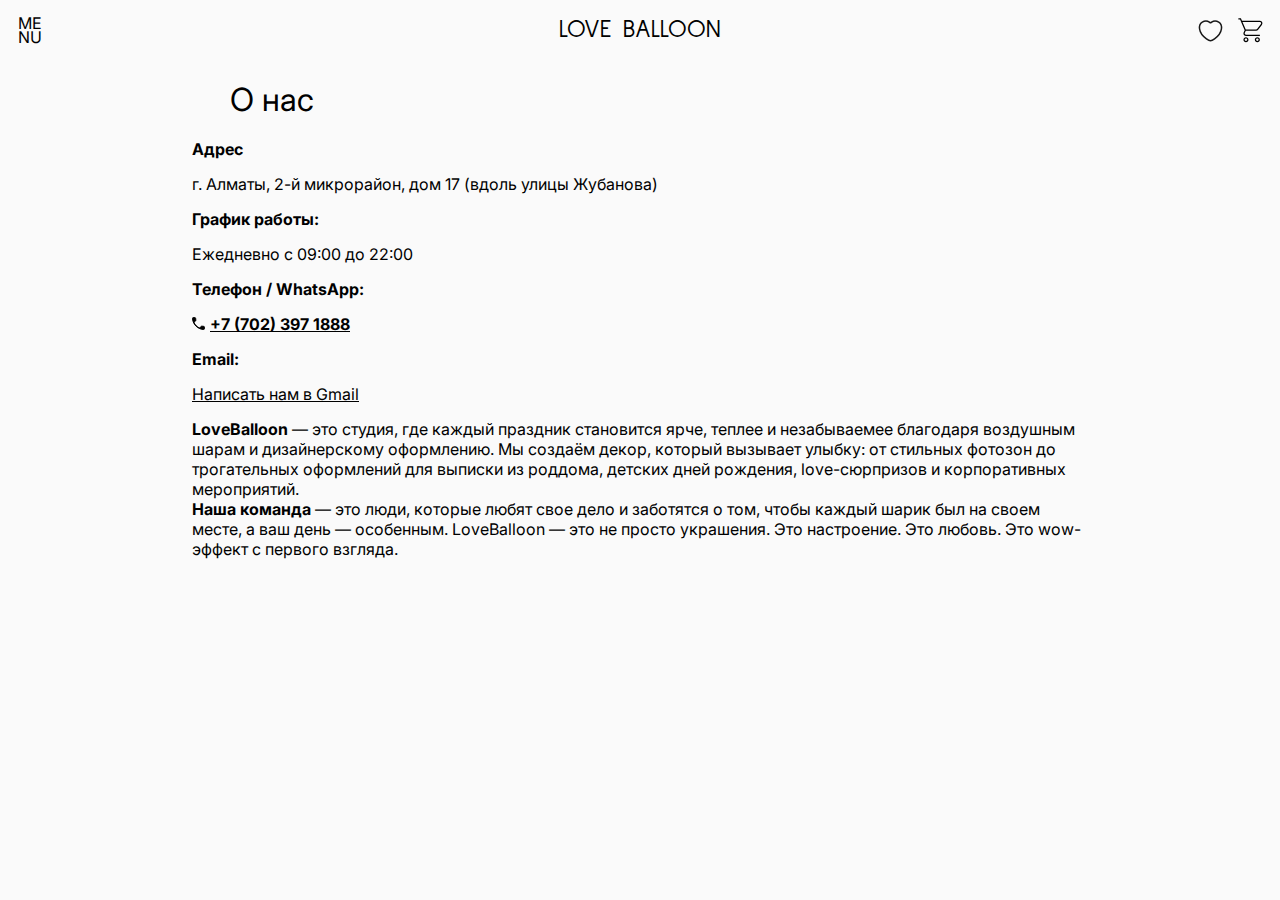
<file: about.html>
<!DOCTYPE html>
<html lang="en">
<head>
    <meta charset="UTF-8">
    <meta name="viewport" content="width=device-width, initial-scale=1.0">
    <title>Love Balloon | Корзина</title>
    <script src="https://maps.api.2gis.ru/2.0/loader.js"></script>
    <link rel="stylesheet" href="./style.css">
    <link rel="shortcut icon" href="./images/loveballoon-logo.png" type="image/x-icon">
    
</head>
<body>
    <div id="overlay"></div>
    <header>
      <div class="icon-button" onclick="openMenu()">
        <p class="menu">ME <br>NU</p>
      </div>
      <span id="header-title"><a href="index.html">LOVE BALLOON</a></span>

      <div class="icons">
        <a href="./favorites.html" class="icon-button"><img src="./images/heart3.svg"></a>
        <a href="cart.html" class="icon-button"><img src="./images/cart_icon.svg" /></a>
      </div>
    </header>

    <div class="burger" id="burger_menu">
      <div class="logo">
        <h1>LOVE BALLOON</h1>
       <div class="icon-button close-icon" onclick="closeMenu()">
      <img src="./images/back_icon.svg" alt="Закрыть меню" />
    </div>
      </div>
      <a
        class="phone_number"
        href="https://api.whatsapp.com/send/?phone=%2B77023971888&text&type=phone_number&app_absent=0"
        ><span><img src="./images/phone_icon.svg" alt="" /></span>+7 (702) 397
        1888</a
      >
      <div class="list" id="categoryList">
      <a data-cat="all" class="active" href="./shop.html">Все Товары</a>
      <a data-cat="girls" href="./shop.html?cat=girls">Для Девочек</a>
      <a data-cat="women" href="./shop.html?cat=women">Для Девушек</a>
      <a data-cat="boys" href="./shop.html?cat=boys">Для Мальчиков</a>
      <a data-cat="men" href="./shop.html?cat=men">Для Мужчин</a>
      <a data-cat="baby_boy" href="./shop.html?cat=baby_boy">Выписка (мальчик)</a>
      <a data-cat="baby_girl" href="./shop.html?cat=baby_girl">Выписка (девочка)</a>
    </div>
      <div class="other-links">
        <a href="about.html">О Нас</a>
        <a href="cart.html">Корзина</a>
        <a href="./favorites.html">Избранные</a>
      </div>
    </div>
    
    <h1 class="about-name">О нас</h1>
     <div
    id="map"
  ></div>
  <div class="iinfo">
    <div class="info">
    <h4>Адрес</h4>
    <p>г. Алматы, 2-й микрорайон, дом 17 (вдоль улицы Жубанова)</p>
    <h4>График работы:</h4>
    <p>Ежедневно с 09:00 до 22:00</p>
    <h4>Телефон / WhatsApp:</h4>
    <a
        class="phone_number"
        href="https://api.whatsapp.com/send/?phone=%2B77023971888&text&type=phone_number&app_absent=0"
        ><span><img src="./images/phone_icon.svg" alt="" /></span>+7 (702) 397
        1888</a
      >
    <h4>Email:</h4>
  <a
  id="contactLink"
  href="#"
  target="_blank"
  rel="noopener"
  style="color: black;"
>
  Написать нам в Gmail
</a>


    <p><b>LoveBalloon</b> — это студия, где каждый праздник
становится ярче, теплее и незабываемее 
благодаря воздушным шарам и дизайнерскому 
оформлению.
Мы создаём декор, который 
вызывает улыбку: от стильных фотозон до 
трогательных оформлений для выписки из 
роддома, детских дней рождения, love-сюрпризов 
и корпоративных мероприятий.<br>

<b>Наша команда</b> — это люди, которые любят свое 
дело и заботятся о том, чтобы каждый шарик был 
на своем месте, а ваш день — особенным.
LoveBalloon — это не просто украшения. Это 
настроение. Это любовь. Это wow-эффект с 
первого взгляда.
</p>
  </div>
  </div>
  

  
    <script src="./about.js"></script>
</body>
</html>
</file>
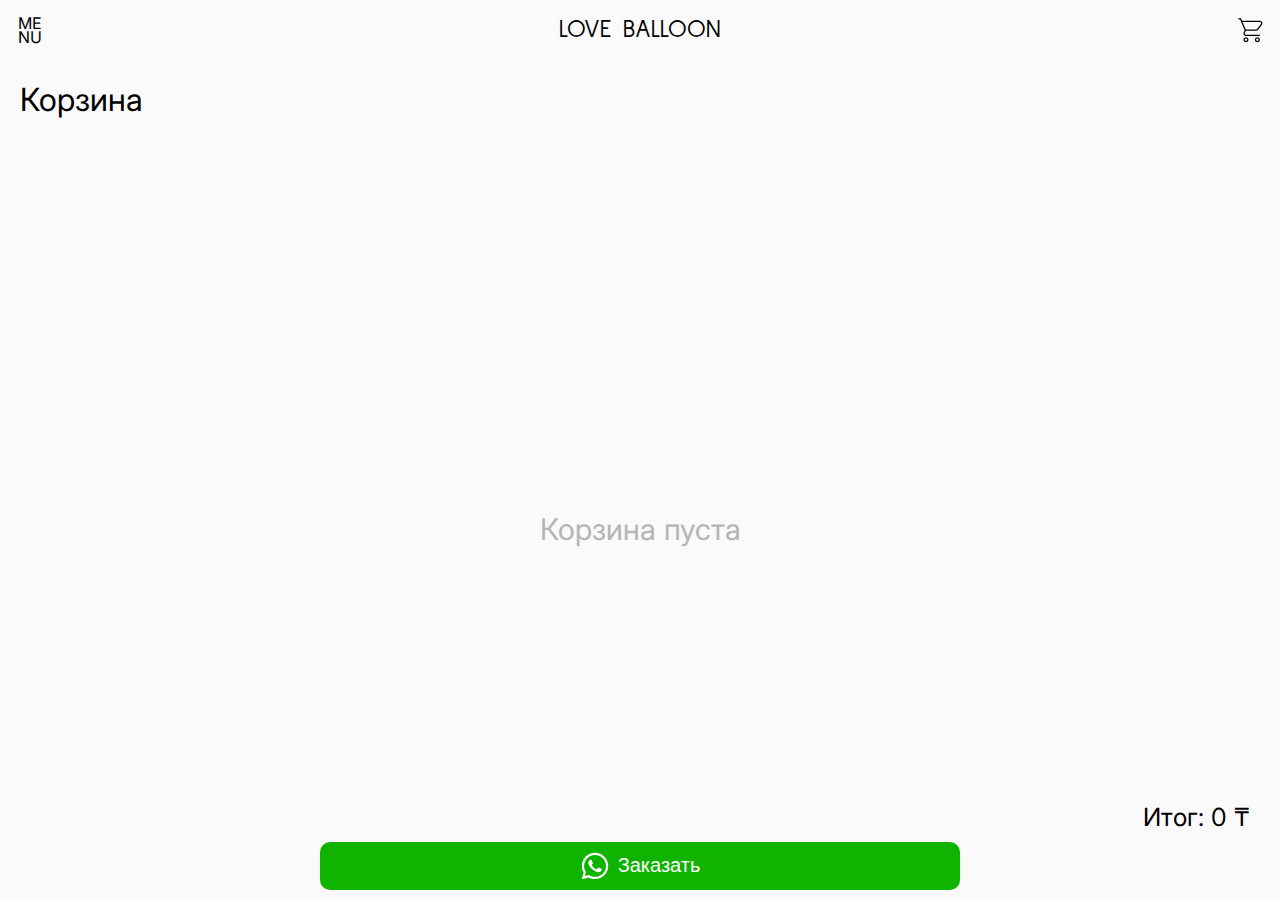
<file: cart.html>
<!DOCTYPE html>
<html lang="ru">
  <head>
    <meta charset="UTF-8" />
    <meta name="viewport" content="width=device-width,initial-scale=1.0" />
    <title>Love Balloon | Корзина</title>
    <link rel="stylesheet" href="style.css" />
    <link
      rel="shortcut icon"
      href="./images/loveballoon-logo.png"
      type="image/x-icon"
    />
  </head>
  <body>
    <div id="overlay"></div>
    <header>
      <div class="icon-button" onclick="openMenu()">
        <p class="menu">ME <br>NU</p>
      </div>
      <span id="header-title">LOVE BALLOON</span>

      <div class="icons">
        <a href="./cart.html" class="icon-button"
          ><img src="./images/cart_icon.svg"
        /></a>
      </div>
    </header>

    <div class="burger" id="burger_menu">
      <div class="logo">
        <h1>LOVE BALLOON</h1>
        <div class="icon-button close-icon" onclick="closeMenu()">
          <img src="./images/back_icon.svg" alt="Закрыть меню" />
        </div>
      </div>
      <a
        class="phone_number"
        href="https://api.whatsapp.com/send/?phone=%2B77023971888&text&type=phone_number&app_absent=0"
        ><span><img src="./images/phone_icon.svg" alt="" /></span>+7 (702) 397
        1888</a
      >
      <div class="list" id="categoryList">
      <a data-cat="all" class="active" href="./shop.html">Все Товары</a>
      <a data-cat="girls" href="./shop.html?cat=girls">Для Девочек</a>
      <a data-cat="women" href="./shop.html?cat=women">Для Девушек</a>
      <a data-cat="boys" href="./shop.html?cat=boys">Для Мальчиков</a>
      <a data-cat="men" href="./shop.html?cat=men">Для Мужчин</a>
      <a data-cat="baby_boy" href="./shop.html?cat=baby_boy">Выписка (мальчик)</a>
      <a data-cat="baby_girl" href="./shop.html?cat=baby_girl">Выписка (девочка)</a>
    </div>
      <div class="other-links">
        <a href="about.html">О Нас</a>
        <a href="cart.html">Корзина</a>
        <a href="./favorites.html">Избранные</a>
      </div>
    </div>

    <!-- header/menu как на index.html -->
    <h1 class="cart-name">Корзина</h1>
    <ul id="cartList" class="cart-list"></ul>
    <div id="emptyWarning"><p>Корзина пуста</p></div>
    <div id="loader" class="loader" style="display: none">
      <div class="spinner"></div>
    </div>

    <!-- 👇 Place this right below your cart or instead of the current "order-btn-container" -->
<div class="order-form">
  <h2>Оформление заказа</h2>
  <form id="orderForm">
    <input type="text" id="name" placeholder="Ваше имя" required />
    <input type="tel" id="phone" placeholder="Номер телефона" required />
    <input type="text" id="items" readonly />
    <input type="text" id="total" readonly />
    <button type="submit">Оплатить и отправить заказ</button>
  </form>
</div>


    <div class="order-btn-container">
      <p id="sum">Итог: 0 ₸</p>
      <button id="orderBtn" class="order-btn">
        <img src="./images/whatsup_icon.svg" alt="" />Заказать
      </button>
    </div>
    <script src="https://cdn.emailjs.com/dist/email.min.js"></script>
    <script src="cart.js"></script>
  </body>
</html>
</file>
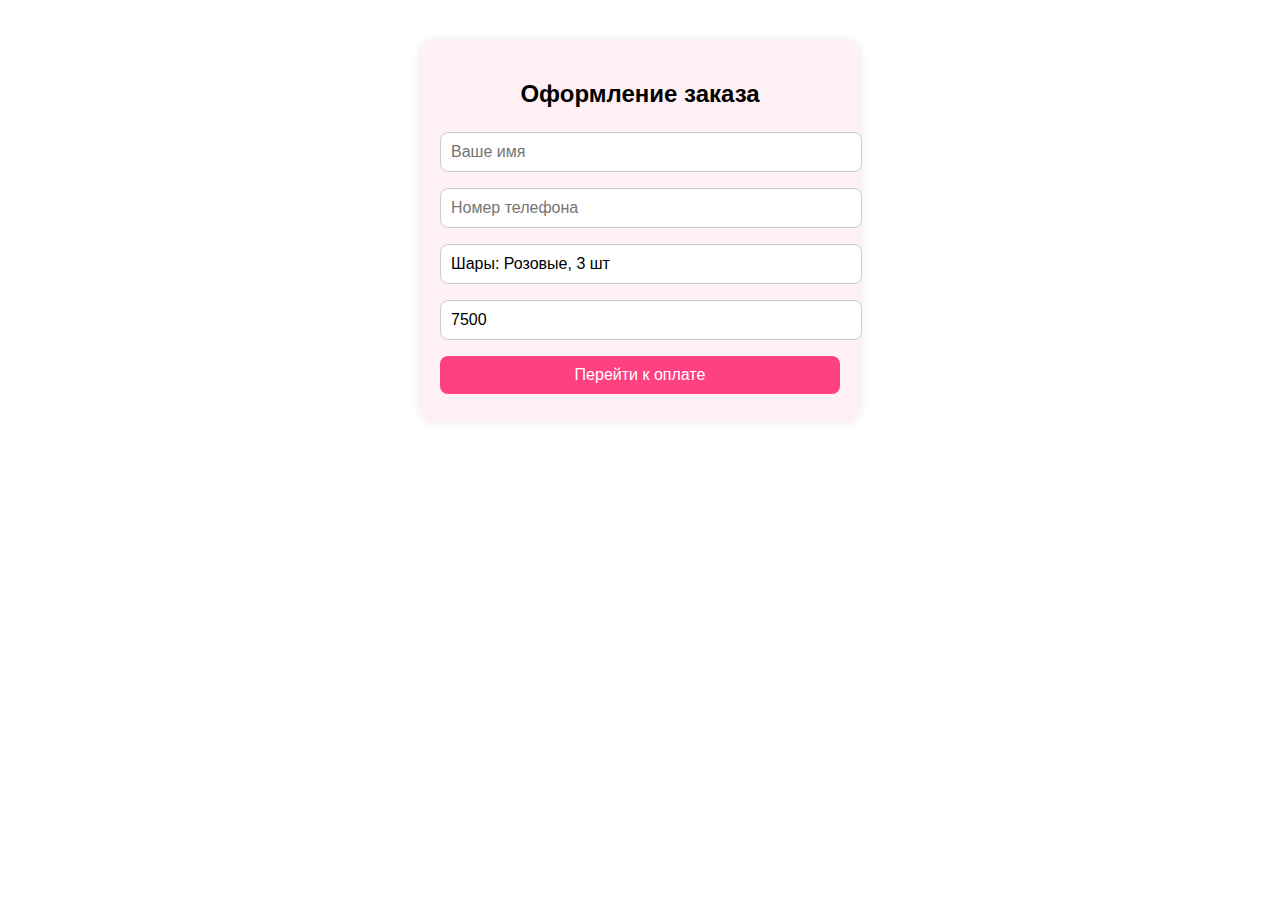
<file: demo.html>
<!DOCTYPE html>
<html lang="ru">
<head>
  <meta charset="UTF-8" />
  <meta name="viewport" content="width=device-width, initial-scale=1.0"/>
  <title>LoveBalloon Заказ</title>
  <style>
    .order-form {
      max-width: 400px;
      margin: 40px auto;
      padding: 20px;
      background: #fff0f5;
      border-radius: 1rem;
      box-shadow: 0 0 10px rgba(0,0,0,0.1);
      font-family: sans-serif;
    }
    .order-form h2 {
      margin-bottom: 1rem;
      text-align: center;
    }
    .order-form input, .order-form button {
      width: 100%;
      padding: 10px;
      margin: 8px 0;
      border: 1px solid #ccc;
      border-radius: 0.5rem;
      font-size: 1rem;
    }
    .order-form button {
      background: #ff4081;
      color: white;
      border: none;
      cursor: pointer;
    }
    .order-form button:hover {
      background: #e91e63;
    }

    #whatsapp-btn {
      display: none;
      margin-top: 10px;
      background-color: #25d366;
    }
    #whatsapp-btn:hover {
      background-color: #1ebe5b;
    }
  </style>
</head>
<body>
  <form id="order-form" class="order-form">
    <h2>Оформление заказа</h2>
    <input type="text" name="name" placeholder="Ваше имя" required>
    <input type="tel" name="phone" placeholder="Номер телефона" required>
    <input type="text" name="items" value="Шары: Розовые, 3 шт" readonly>
    <input type="number" name="total" value="7500" readonly>
    <button type="submit">Перейти к оплате</button>
    <button type="button" id="whatsapp-btn">Отправить заказ в WhatsApp</button>
  </form>

  <script>
    let encodedMessage = '';
    const whatsappNumber = '77071234567'; // ← номер менеджера (без +)

    document.getElementById("order-form").addEventListener("submit", function(e) {
      e.preventDefault();

      const name = e.target.name.value;
      const phone = e.target.phone.value;
      const items = e.target.items.value;
      const total = e.target.total.value;

      const message = `🎈 Новый заказ с сайта LoveBalloon 🎈\n\n👤 Имя: ${name}\n📞 Телефон: ${phone}\n🛍 Товары: ${items}\n💰 Сумма: ${total} ₸\n\n💸 Я оплатил(а) через Kaspi: https://pay.kaspi.kz/pay/pizgc94e`;
      encodedMessage = encodeURIComponent(message);

      // Показываем кнопку WhatsApp
      document.getElementById('whatsapp-btn').style.display = 'block';

      // Открываем Kaspi
      window.open('https://pay.kaspi.kz/pay/pizgc94e', '_blank');
    });

    document.getElementById("whatsapp-btn").addEventListener("click", function() {
      const whatsappLink = `https://api.whatsapp.com/send?phone=${whatsappNumber}&text=${encodedMessage}`;
      window.open(whatsappLink, '_blank');
    });
  </script>
</body>
</html>
</file>
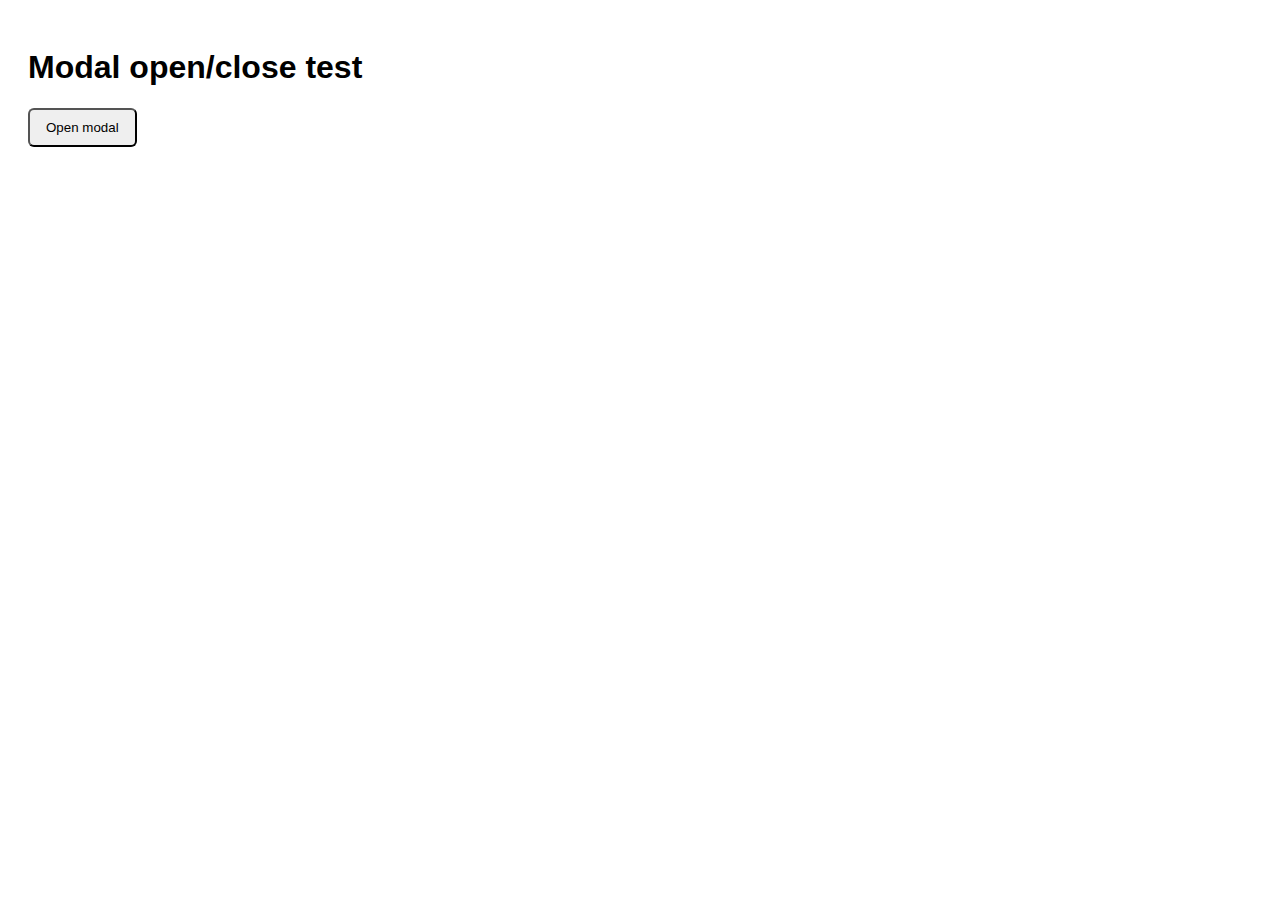
<file: test-modal.html>
<!doctype html>
<html lang="ru">
<head>
  <meta charset="utf-8" />
  <meta name="viewport" content="width=device-width,initial-scale=1" />
  <title>Modal test</title>
  <style>
    body { font-family: Arial, sans-serif; padding:20px; }
    .btn { padding:10px 16px; border-radius:6px; cursor:pointer; }
    /* Modal overlay */
    .modal {
      display: none; /* hidden by default */
      position: fixed;
      inset: 0;
      align-items: center;
      justify-content: center;
      background: rgba(0,0,0,0.45);
      z-index: 9999;
    }
    .modal.open { display: flex; } /* visible when .open present */

    .modal-content {
      background: #fff;
      border-radius: 8px;
      padding: 20px;
      max-width: 600px;
      width: 90%;
      box-shadow: 0 10px 30px rgba(0,0,0,0.2);
      position: relative;
    }

    .modal-close {
      position: absolute;
      top: 10px;
      right: 10px;
      background: transparent;
      border: none;
      font-size: 18px;
      cursor: pointer;
      line-height: 1;
      padding: 6px;
    }
  </style>
</head>
<body>
  <h1>Modal open/close test</h1>
  <button id="openTest" class="btn">Open modal</button>

  <!-- Your modal — make sure id="modal" here or update JS -->
  <div id="modal" class="modal" aria-hidden="true">
    <div class="modal-content" role="dialog" aria-modal="true">
      <button id="modalClose" class="modal-close" aria-label="Закрыть">✕</button>
      <h2 id="modalTitle">Название товара</h2>
  <img id="modalImg" src="data:image/svg+xml;utf8,<svg xmlns='http://www.w3.org/2000/svg' width='400' height='200'><rect width='100%' height='100%' fill='%23e8e8e8'/><text x='50%' y='50%' dominant-baseline='middle' text-anchor='middle' fill='%23999' font-size='24'>Фото</text></svg>" style="max-width:100%;border-radius:6px" alt="">
      <p id="modalDesc">Описание товара...</p>
      <p id="modalPrice">1000 ₸</p>
      <div style="margin-top:12px;">
        <button id="orderSingleBtn" class="btn">Заказать</button>
        <button id="addToCartBtn" class="btn">В корзину</button>
      </div>
    </div>
  </div>

  <script>
    // ======= SIMPLE, ROBUST MODAL LOGIC =======
    const modal = document.getElementById('modal');
    const modalClose = document.getElementById('modalClose');

    function openModal(data = {}) {
      // populate content (if provided)
      if (data.name) document.getElementById('modalTitle').textContent = data.name;
      if (data.img) document.getElementById('modalImg').src = data.img;
      if (data.desc) document.getElementById('modalDesc').textContent = data.desc;
      if (data.price) document.getElementById('modalPrice').textContent = data.price + ' ₸';

      // show
      if (!modal) return;
      modal.classList.add('open');
      modal.setAttribute('aria-hidden', 'false');

      // lock scroll (optional)
      document.body.style.overflow = 'hidden';
    }

    function closeModal() {
      if (!modal) return;
      modal.classList.remove('open');
      modal.setAttribute('aria-hidden', 'true');
      document.body.style.overflow = ''; // restore
    }

    // open test
    document.getElementById('openTest').addEventListener('click', () => {
      openModal({
        name: 'Тестовый шарик',
        img: 'data:image/svg+xml;utf8,<svg xmlns=\'http://www.w3.org/2000/svg\' width=\'640\' height=\'360\'><rect width=\'100%\' height=\'100%\' fill=\'%23e8e8e8\'/><text x=\'50%\' y=\'50%\' dominant-baseline=\'middle\' text-anchor=\'middle\' fill=\'%23999\' font-size=\'28\'>Фото</text></svg>',
        desc: 'Пример описания.',
        price: 1500
      });
    });

    // close button
    modalClose?.addEventListener('click', (e) => {
      e.stopPropagation();
      closeModal();
    });

    // click outside: close when click target is the overlay itself
    modal?.addEventListener('click', (e) => {
      if (e.target === modal) closeModal();
    });

    // Escape key
    document.addEventListener('keydown', (e) => {
      if (e.key === 'Escape') {
        // only close if modal visible
        if (modal && modal.classList.contains('open')) closeModal();
      }
    });

    // Prevent clicks inside .modal-content from bubbling up (optional safety)
    const modalContent = modal?.querySelector('.modal-content');
    modalContent?.addEventListener('click', (e) => e.stopPropagation());
  </script>
</body>
</html>
</file>
<file: style.css>
@import url("https://fonts.googleapis.com/css2?family=Sulphur+Point:wght@300;400;700&display=swap");
@import url("https://fonts.googleapis.com/css2?family=Inter:ital,opsz,wght@0,14..32,100..900;1,14..32,100..900&display=swap");

* {
  margin: 0;
  padding: 0;
}

/* сам оверлей, скрыт по умолчанию */
#overlay {
  position: fixed;
  top: 0;
  left: 0;
  width: 100%;
  height: 100%;
  background-color: rgba(0, 0, 0, 0.5);
  /* полупрозрачный чёрный */
  opacity: 0;
  visibility: hidden;
  transition: opacity 0.5s ease, visibility 0.5s;
  z-index: 2;
  /* чуть ниже меню (меню у нас z-index:3) */
}

/* активный (видимый) оверлей */
#overlay.active {
  opacity: 1;
  visibility: visible;
}

.inter {
  font-family: "Inter", sans-serif;
  font-optical-sizing: auto;
  font-weight: weight;
  font-style: normal;
}

body {
  font-family: "Inter", sans-serif;
  background: #fafafa;
}

.burger {
  white-space: nowrap;
  background-color: white;
  display: flex;
  flex-direction: column;
  gap: 30px;
  position: fixed;
  top: 0;
  left: 0;
  width: 0;
  height: 100%;
  z-index: 7;
  transition: all 0.5s ease;
  overflow: hidden;
}

/* общий стиль кнопки-иконки */
.icon-button {
  width: 40px;
  /* фиксированный размер */
  height: 40px;
  display: flex;
  /* центрируем вложенное img */
  align-items: center;
  justify-content: center;
  border-radius: 50%;
  /* делаем круг */
  cursor: pointer;
  transition: background 0.3s;
}

/* фон по наведению */
.icon-button:hover {
  background: rgba(0, 0, 0, 0.1);
  /* легкий серый */
}

/* саму картинку ограничиваем размерами */
.icon-button img {
  width: 20px;
  /* подберите под свой дизайн */
  height: 20px;
  display: block;
}

#cart_icon:hover {
  background: rgba(0, 0, 0, 0.1);
  padding: 10px;
}

.burger.open {
  width: 20%;
  padding: 20px;
}

.logo {
  display: flex;
  align-items: center;
  justify-content: space-between;
}

.list {
  display: flex;
  flex-direction: column;
  cursor: pointer;
  gap: 15px;
}

.list a {
  color: rgb(60, 60, 60);
  text-decoration: none;
}

.other-links {
  display: flex;
  flex-direction: column;
  gap: 15px;
}

.other-links a {
  text-decoration: none;
  color: rgb(60, 60, 60);
}

.phone_number {
  color: black;
  text-decoration: none;
  font-weight: bold;
  display: flex;
  gap: 5px;
}

.grid {
  display: grid;
  grid-template-columns: repeat(5, 1fr);
  gap: 20px;
  margin: 0 10px;
  min-height: 100vh;
}

.card {
  position: relative;
  width: 100%;
  transition: transform 0.2s;
  cursor: pointer;
  position: relative;
  z-index: 1;
}

.card-img-wrap {
  position: relative;
}

.heart-icon {
  position: absolute;
  bottom: 8px;
  right: 8px;
  width: 24px;
  height: 24px;
  cursor: pointer;
  opacity: 0.8;
  transition: opacity 0.2s;
}

.heart-icon:hover {
  opacity: 1;
}

.card:hover {
  transform: scale(1.03);
}

.all-products-img {
  width: 100%;
  height: 350px;
  object-fit: cover;
  border-radius: 6px;
}

.card p {
  font-size: 15px;
  color: rgb(87, 87, 87);
}

.card p {
  margin: 4px 0;
}

.price {
  color: #303030;
  font-weight: bold;
  margin: 0;
}

/* Модальное окно */
#modal {
  position: fixed;
  top: 0;
  left: 0;
  right: 0;
  bottom: 0;
  display: none;
  align-items: center;
  justify-content: center;
  background: rgba(0, 0, 0, 0.5);
  z-index: 1000;
}

#modalOverlay {
  position: absolute;
  top: 0;
  left: 0;
  right: 0;
  bottom: 0;
}

#modalContent {
  background: #fff;
  border-radius: 12px;
  padding: 20px;
  width: 320px;
  max-width: 90%;
  box-shadow: 0 6px 18px rgba(0, 0, 0, 0.2);
  z-index: 1001;
  position: relative;
  text-align: center;
}

#modalContent img:nth-child(2) {
  width: 100%;
  height: 350px;
  object-fit: cover;
  border-radius: 8px;
}

#closeModal {
  position: absolute;
  top: 10px;
  right: 15px;
  font-size: 27px;
  cursor: pointer;
  font-weight: bold;
  color: #888;
}

#closeModal:hover {
  color: #000;
}

.modal-flex {
  display: flex;
  align-items: center;
  justify-content: space-between;
}

.modal-flex h2 {
  font-size: 15px;
  font-weight: 500;
  color: #4f4f4f;
}

.modal-text {
  display: flex;
  flex-direction: column;
  gap: 20px;
  padding-top: 20px;
}

#modalDesc {
  text-align: left;
}

pre {
  font-family: "Inter", sans-serif;
  white-space: pre-wrap;
  word-wrap: break-word;
  overflow-wrap: break-word;
}

.modal-buttons span img {
  width: 20px;
}

.modal-buttons button {
  display: flex;
  justify-content: center;
  align-items: center;
  gap: 10px;
  color: white;
  padding: 8px 16px;
  border: none;
  border-radius: 10px;
  font-size: 15px;
  transition: all 0.3s ease;
}

.modal-buttons {
  display: grid;
  grid-template-columns: 1fr 1fr;
  gap: 10px;
}

.modal-buttons button:nth-child(1) {
  background-color: #000;
}

.modal-buttons button:nth-child(1):hover {
  background-color: #363636;
}

.modal-buttons button:nth-child(2) {
  background-color: #0fb300;
}

.modal-buttons button:nth-child(2):hover {
  background-color: #0d9001;
}

header {
  display: flex;
  align-items: center;
  justify-content: space-between;
  padding: 10px;
}

header span {
  position: absolute;
  left: 50%;
  transform: translateX(-50%);
}

header span,
.logo h1 {
  font-family: "Sulphur Point", sans-serif;
  font-weight: 400;
  font-size: 25px;
}
#header-title a{
  text-decoration: none;
  color: black;
}

.icons {
  display: flex;
}

.icons img {
  width: 25px;
  height: 25px;
}

.filter {
  display: flex;
  align-items: center;
  justify-content: space-between;
  padding: 10px;
  position: relative;
}

.filter-menu {
  overflow: hidden;
  display: none;
  opacity: 0;
  background-color: white;
  position: absolute;
  top: 0;
  z-index: 3;
  left: -10px;
  padding: 20px;
  width: 98%;
  flex-direction: column;
  border-radius: 0 0 20px 20px;
  gap: 10px;
  transition: 0.5s;
}

.filter-menu.open {
  display: flex;
}

.filter-menu.visible {
  opacity: 1;
}

.filter-menu:not(.open) {
  pointer-events: none;
}

.filter .icon-button {
  align-self: end;
}

.types,
.colors {
  display: flex;
  flex-direction: column;
  gap: 10px;
}

.tag-name {
  color: #888;
  font-size: 12px;
}

.tag {
  color: #4f4f4f;
  padding: 5px 10px;
  border: 1px solid rgb(187, 187, 187);
  border-radius: 20px;
  display: flex;
  gap: 5px;
  align-items: center;
  cursor: pointer;
}

.tag.active {
  border: 2px solid #6dc2ff;
}

.color {
  width: 15px;
  height: 15px;
  border-radius: 50%;
}

.tags {
  display: flex;
  gap: 10px;
  flex-wrap: wrap;
}

.active-tags {
  height: 30px;
  padding: 10px;
  display: flex;
  align-items: center;
  overflow-x: auto;
  gap: 10px;
}

.active-tags::-webkit-scrollbar {
  height: 6px;
  /* уменьшили толщину */
}

.active-tag {
  white-space: nowrap;
  color: #4f4f4f;
  padding: 5px 10px;
  border: 1px solid rgb(187, 187, 187);
  border-radius: 20px;
  display: flex;
  gap: 5px;
  align-items: center;
  cursor: pointer;
}

.remove-tag {
  cursor: pointer;
  font-weight: bold;
}

#filter-overlay {
  position: fixed;
  top: 30%;
  left: 0;
  width: 100%;
  height: 100%;
  background-color: rgba(0, 0, 0, 0.5);
  opacity: 0;
  visibility: hidden;
  transition: opacity 0.3s ease, visibility 0.3s;
  z-index: 2;
  /* ниже header (3) и фильтр-меню */
}

#filter-overlay.active {
  opacity: 1;
  visibility: visible;
}

.cart-name {
  font-weight: 400;
  padding: 20px;
}

.order-btn-container {
  padding: 10px 0;
  background-color: #fafafa;
  position: fixed;
  bottom: 0;
  width: 100%;
  display: flex;
  flex-direction: column;
  align-items: center;
  gap: 10px;
  justify-content: center;
}

.order-btn {
  padding: 10px 20px;
  background-color: #0fb300;
  border: none;
  color: white;
  border-radius: 10px;
  display: flex;
  align-items: center;
  gap: 8px;
  font-size: 20px;
  width: 50%;
  justify-content: center;
  transition: 0.3s;
}

.order-btn:hover {
  background-color: #0d9901;
}

.order-btn img {
  width: 30px;
}

#sum {
  font-size: 25px;
  align-self: flex-end;
  padding-right: 30px;
}

.cart-list li {
  padding: 20px;
  display: flex;
  gap: 10px;
}

.cart-list {
  margin-bottom: 120px;
}

.cart-product-img {
  width: 100px;
  height: 100px;
  object-fit: cover;
  border-radius: 10px;
}

.cart-product-text {
  width: 80%;
  display: grid;
  grid-template-columns: 1fr 1fr;
  grid-template-rows: 1fr 1fr;
}

.trash-btn {
  background-color: transparent;
  border: none;
  grid-column: span 2;
  justify-self: end;
}

.cart-price {
  justify-self: end;
  font-size: 15px;
  font-weight: 500;
}

.cart-product-name {
  font-size: 15px;
  color: #363636;
}

.trash-btn img {
  width: 25px;
}

#emptyWarning p,
#emptyFavWarning p {
  display: flex;
  justify-content: center;
  align-items: center;
  height: 60vh;
  color: rgb(181, 181, 181);
  font-size: 30px;
}

.loader {
  position: absolute;
  top: 50%;
  left: 50%;
  transform: translate(-50%, -50%);
  z-index: 1000;
}

.spinner {
  width: 40px;
  height: 40px;
  border: 4px solid rgba(0, 0, 0, 0.1);
  border-top-color: rgba(0, 0, 0, 0.5);
  border-radius: 50%;
  animation: spin 0.8s linear infinite;
}

@keyframes spin {
  to {
    transform: rotate(360deg);
  }
}

.category {
  display: flex;
  gap: 10px;
  justify-content: center;
}
.category h3{
  font-size: 20px;
  font-weight: 500;
  cursor: pointer;
}

.about-name {
  font-weight: 400;
  padding: 20px;
  margin-left: 210px;
}

.map {
  width: 70%;
  height: 400px;
  margin: 0 auto;
}

.iinfo {
  width: 100vw;
  display: flex;
  justify-content: center;
  padding-bottom: 40px;
}

.info {
  width: 70%;
  display: flex;
  flex-direction: column;
  gap: 15px;
}

.phone_number {
  text-decoration: underline;
}

.fixed-buttons {
  position: fixed;
  bottom: 24px;
  right: 24px;
  z-index: 5;
  display: flex;
  gap: 10px;
}

.fixed-buttons a {
  background-color: #0fb300;
  width: 48px;
  height: 48px;
  border-radius: 24px;
  display: flex;
  align-items: center;
  justify-content: center;
  transition: 0.3s;
  box-shadow: 0 4px 8px rgba(0, 0, 0, 0.2);
}

.fixed-buttons a:hover {
  background-color: #0d9001;
}

.fixed-buttons a img {
  width: 24px;
}

.scroll-to-top {
  width: 48px;
  height: 48px;
  border: none;
  border-radius: 24px;
  background-color: #d7d7d7;
  color: #000000b4;
  font-size: 30px;
  font-family: sans-serif;
  cursor: pointer;
  box-shadow: 0 4px 8px rgba(0, 0, 0, 0.2);
  opacity: 0.8;
  transition: opacity 0.2s;
  z-index: 1000;
}

.scroll-to-top:hover {
  opacity: 1;
}

header input {
  border: 1px solid gray;
}

.menu {
  line-height: 0.9;
}

.card-title {
  display: grid;
  grid-template-columns: 1fr 1fr;
  grid-template-rows: 1fr 1fr;
}

.order-now {
  grid-column: 2/3;
  grid-row: 1/3;
  align-self: center;
  justify-self: end;
  padding: 8px 16px;
  background-color: #0fb300;
  color: white;
  border: none;
  border-radius: 10px;
  font-weight: 10px;
  transition: 0.3s;
}

.order-now:hover {
  background-color: #0d9001;
}
.category h3.active {
  text-decoration: underline;
}
.footer{
  height: 30vh;
  display: flex;
  justify-content: space-around;
  padding-top: 50px;
}
hr{
  color: gray;
  margin-top: 40px;
}
.col{
  display: flex;
  flex-direction: column;
  gap: 20px;
}
.row{
  display: flex;
  gap: 20px;
}
.col h5{
  color: gray;
}
.col a{
  color: gray;
}
/* CSS */
.category-slider-wrapper {
  overflow: hidden;                  /* прячет лишние элементы за рамками */
}
.category-slider {
  display: flex;
  gap: 1rem;
  padding: 0.5rem;
  overflow-x: auto;                 /* включает горизонтальную прокрутку */
  scroll-behavior: smooth;           /* плавный скролл при js */
  -webkit-overflow-scrolling: touch; /* плавность на iOS */
  scroll-snap-type: x mandatory;     /* привязка прокрутки к элементам */
}
.category-slider a {
  flex: 0 0 auto;
  padding: 0.5rem 1rem;
  white-space: nowrap;
  scroll-snap-align: start;         /* начало каждого элемента */
  text-decoration: none;
  color: #333;
  border-radius: 20px;
  background: #f0f0f0;
  transition: background .2s;
}
.category-slider a.active,
.category-slider a:hover {
  background: #ddd;
}
/* Скрыть скроллбар в WebKit-браузерах */
.category-slider::-webkit-scrollbar {
  display: none;
}
/* Скрыть скроллбар в Firefox */
.category-slider {
  scrollbar-width: none;
  -ms-overflow-style: none;
}
.hide-category-list {
  display: none !important;
}
#photozone {
  text-decoration: none;
  margin-top: 12px;
}

@media only screen and (max-width: 1024px) {
  .grid {
    grid-template-columns: repeat(4, 1fr);
  }
}

@media only screen and (max-width: 825px) {
  .grid {
    grid-template-columns: repeat(3, 1fr);
  }
  .about-name{
    margin-left: 20px;
    padding-left: 0;
  }
  .map{
    margin-left: 20px;
    width: 95%;
  }
  .iinfo{
    display: block;
    padding: 20px;
    width: 95%;
  }
  .info{
    width: 100%;
  }
  .footer{
    flex-direction: column;
    align-items: center;
    text-align: center;
  }
  .row{
    justify-content: center;
  }
}

@media only screen and (max-width: 545px) {
  .iinfo{
    width: 90%;
  }
  .grid {
    grid-template-columns: repeat(2, 1fr);
  }

  .burger.open {
    width: 60%;
  }

  .order-btn {
    width: 90%;
  }

  .card {
    width: 100%;
    transition: transform 0.2s;
    cursor: pointer;
    position: relative;
    z-index: 1;
  }

  .card:hover {
    transform: scale(1.03);
  }

  .all-products-img {
    width: 100%;
    height: 250px;
    object-fit: cover;
    border-radius: 6px;
  }
  .map {
    width: 90%;
  }

  .info {
    margin-right: 70px;
    margin-top: 40px;
  }
}

@media only screen and (max-width: 320px) {
  .all-products-img {
    height: 200px;
  }

  header span {
    font-size: 20px;
  }
}
</file>
